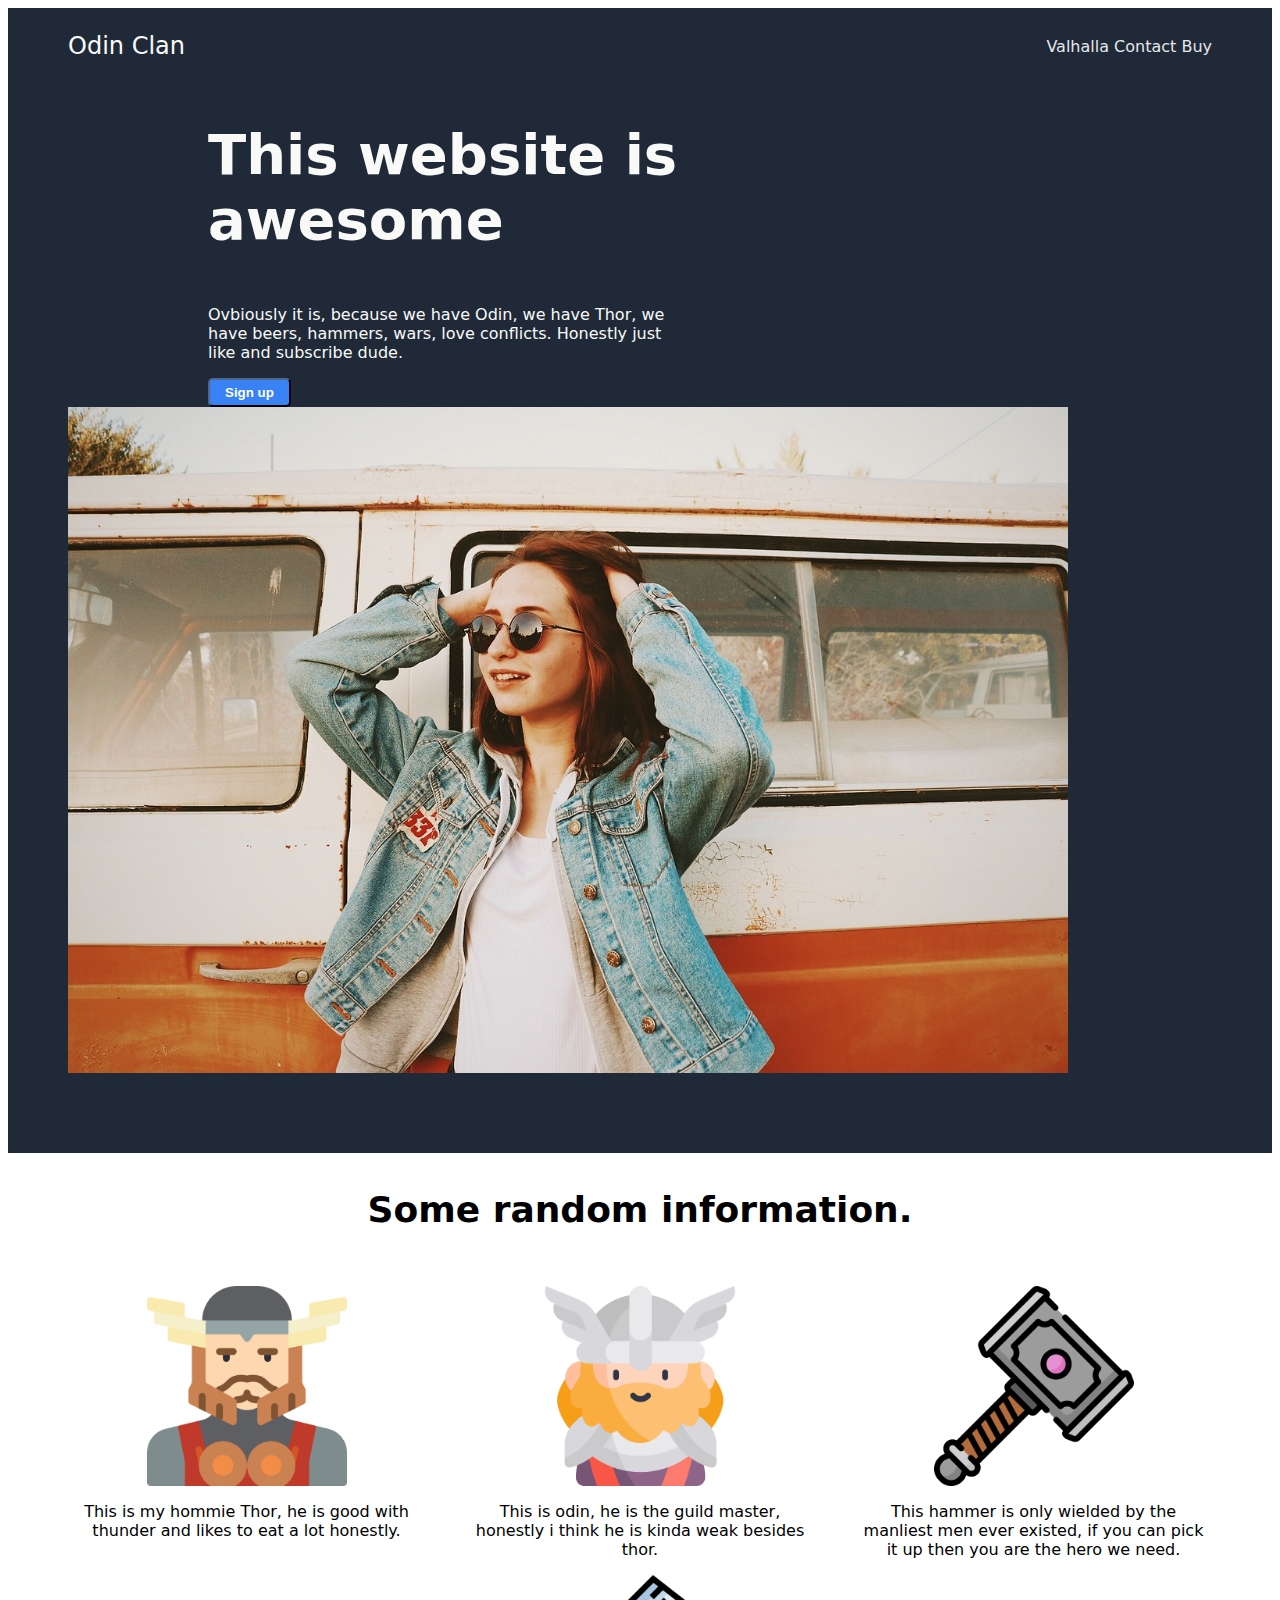
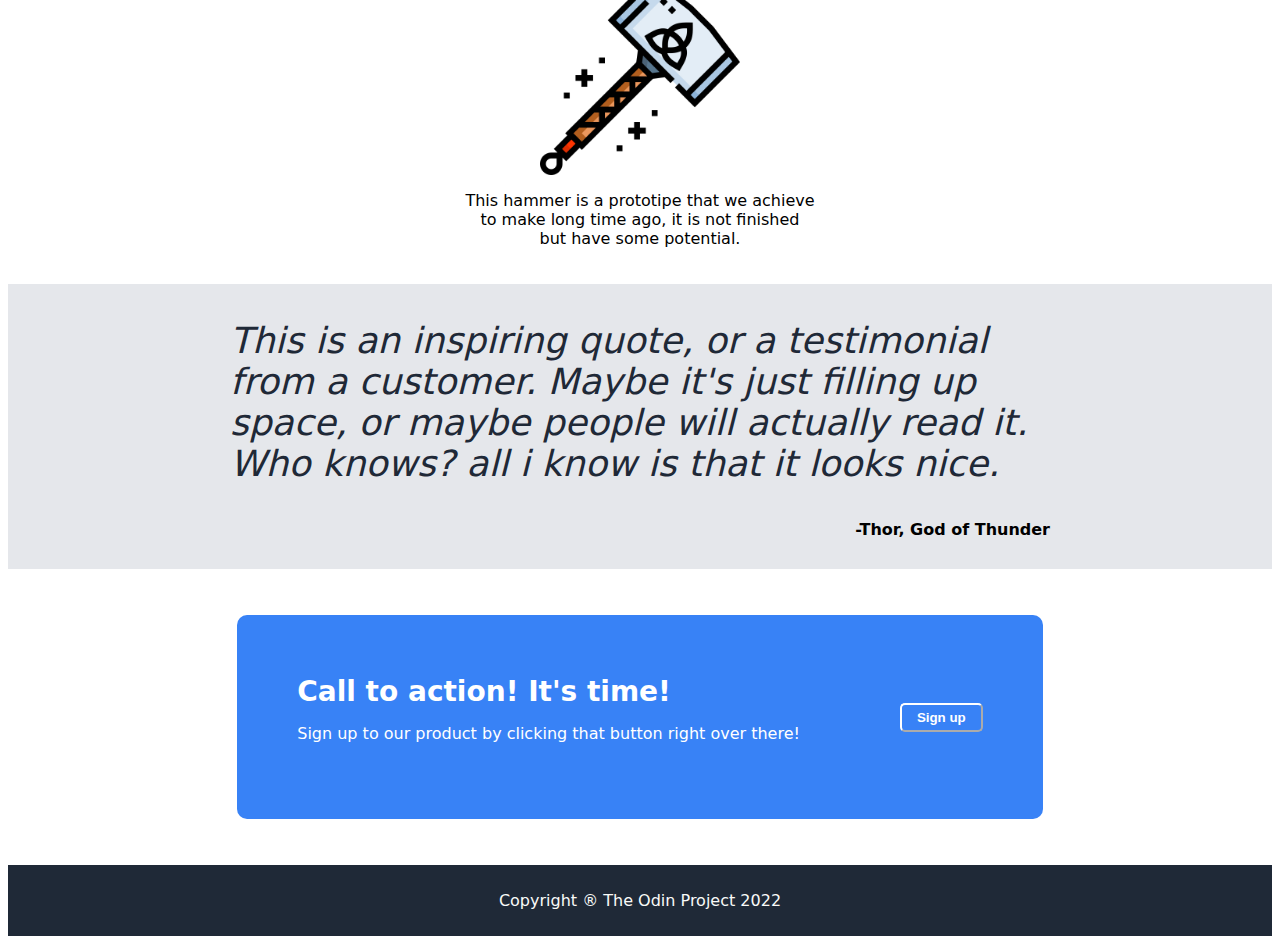
<file: index.html>
<!DOCTYPE html>
<html lang="en">
<head>
    <meta charset="UTF-8">
    <meta http-equiv="X-UA-Compatible" content="IE=edge">
    <meta name="viewport" content="width=device-width, initial-scale=1.0">
    <title>Odin Clan</title>
    <link rel="stylesheet" href="style.css">
</head>
<body>
    <div class="header">
        <div class="Arriba"> 
            <p>Odin Clan</p>
            <div>
            <a href="Drum/index-START.html">Valhalla</a>
            <a href="#">Contact</a>
            <a href="#">Buy</a></div>
        </div>
        <div class="Abajo">
            <div>
                <h1>This website is awesome</h1>
                <p>Ovbiously it is, because we have Odin, we have Thor, we have beers, hammers, wars, love conflicts. 
                    Honestly just like and subscribe dude.
                </p>
                <button class="acbutton">Sign up</button>
            </div>
            <img src="images/awesome1.jpg" alt="look how awesome is this">
        </div>
    </div>
    <div class="randominf">
        <p class="headinfo">Some random information.</p>
        <div class="randomimg">
            <div class="cards"><img src="images/thor 1.png" alt=""><p>This is my hommie Thor, he is good with thunder and likes to eat a lot honestly.</p></div>
            <div class="cards"><img src="images/thor 2.png" alt=""><p>This is odin, he is the guild master, honestly i think he is kinda weak besides thor.</p></div>
            <div class="cards"><img src="images/thor 3.png" alt=""><p>This hammer is only wielded by the manliest men ever existed, if you can pick it up then you are the hero we need.</p></div>
            <div class="cards"><img src="images/thor 4.png" alt=""><p>This hammer is a prototipe that we achieve to make long time ago, it is not finished but have some potential.</p></div>
        </div>
    </div>
    <div class="quote">
        <div>
            <p>This is an inspiring quote, or a testimonial from a customer. Maybe it's just
                filling up space, or maybe people will actually read it. Who knows? all i know
                is that it looks nice.
            </p>
            <div>-Thor, God of Thunder</div>
        </div>
    </div>
    <div class="action" >
        
            <div class="actionbox"> 
                <div class="textac"> 
                    <h5>Call to action! It's time!</h5> 
                    <p> Sign up to our product by clicking that button right over there!</p>
                </div>
                <button class="acbutton">Sign up</button>
            </div>
    </div>
    <div class="footer">
        <p>Copyright ® The Odin Project 2022</p>
    </div>
    <script>
        // Your JavaScript goes here!
        let max = 57;
        let min = 20;
        let palabra = 'yOlO';
        function add7(num){
            return console.log(num += 7);
        }
        add7(max);
        function multiply(numero1, numero2){
            return console.log(numero1 * numero2);
        }
        multiply(max, min);
        function capitalize(aword){
            let str = aword.slice(1).toLowerCase();
            let str2 = aword.charAt(0).toUpperCase();
            return console.log(str2+str);
        }
        capitalize(palabra);
        function lastLetter(bword){
            return console.log(bword.slice(-1));
        }
        lastLetter(palabra);
      </script>
</body>
</html>
</file>
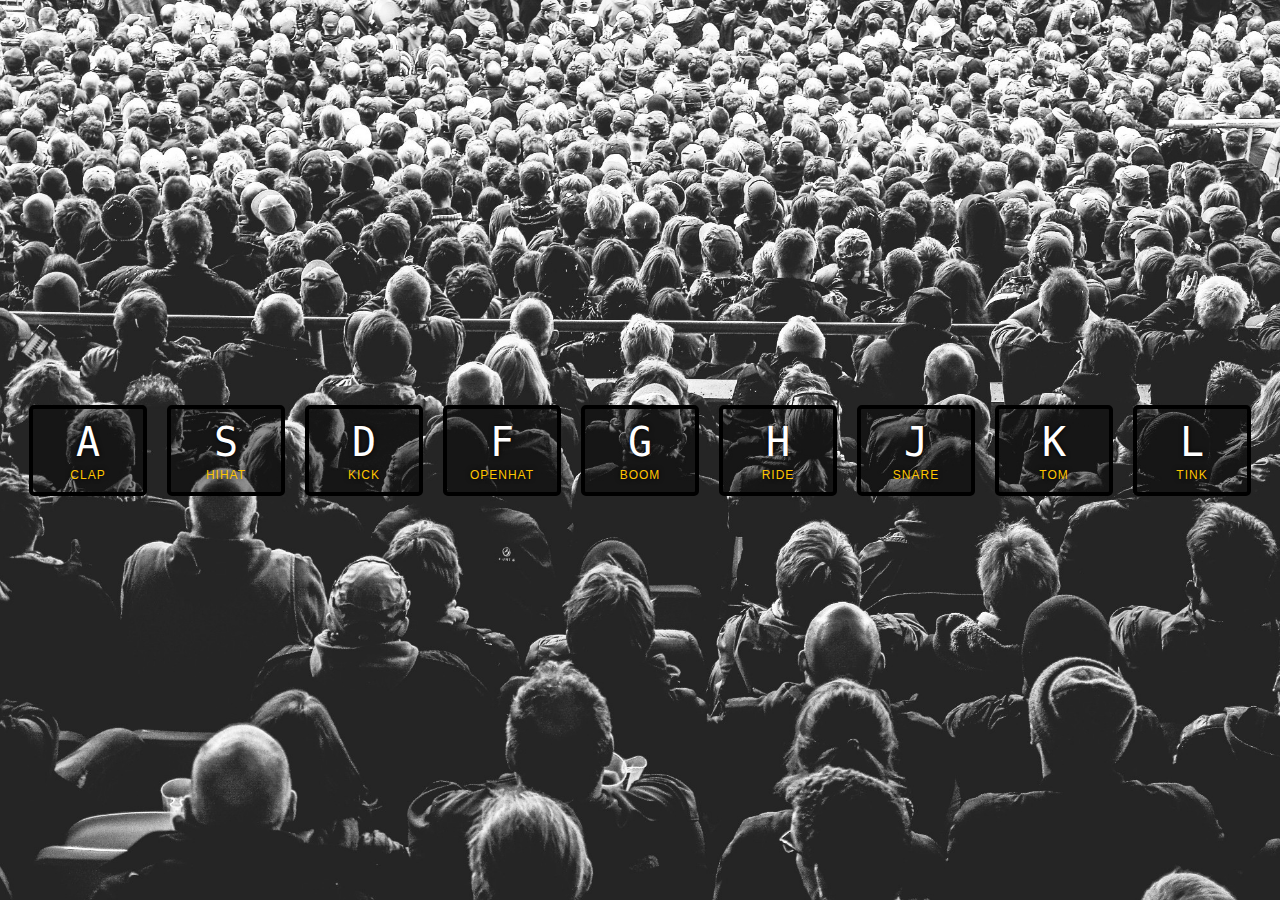
<file: Drum/index-FINISHED.html>
<!DOCTYPE html>
<html lang="en">
<head>
  <meta charset="UTF-8">
  <title>JS Drum Kit</title>
  <link rel="stylesheet" href="style.css">
</head>
<body>


  <div class="keys">
    <div data-key="65" class="key">
      <kbd>A</kbd>
      <span class="sound">clap</span>
    </div>
    <div data-key="83" class="key">
      <kbd>S</kbd>
      <span class="sound">hihat</span>
    </div>
    <div data-key="68" class="key">
      <kbd>D</kbd>
      <span class="sound">kick</span>
    </div>
    <div data-key="70" class="key">
      <kbd>F</kbd>
      <span class="sound">openhat</span>
    </div>
    <div data-key="71" class="key">
      <kbd>G</kbd>
      <span class="sound">boom</span>
    </div>
    <div data-key="72" class="key">
      <kbd>H</kbd>
      <span class="sound">ride</span>
    </div>
    <div data-key="74" class="key">
      <kbd>J</kbd>
      <span class="sound">snare</span>
    </div>
    <div data-key="75" class="key">
      <kbd>K</kbd>
      <span class="sound">tom</span>
    </div>
    <div data-key="76" class="key">
      <kbd>L</kbd>
      <span class="sound">tink</span>
    </div>
  </div>

  <audio data-key="65" src="sounds/clap.wav"></audio>
  <audio data-key="83" src="sounds/hihat.wav"></audio>
  <audio data-key="68" src="sounds/kick.wav"></audio>
  <audio data-key="70" src="sounds/openhat.wav"></audio>
  <audio data-key="71" src="sounds/boom.wav"></audio>
  <audio data-key="72" src="sounds/ride.wav"></audio>
  <audio data-key="74" src="sounds/snare.wav"></audio>
  <audio data-key="75" src="sounds/tom.wav"></audio>
  <audio data-key="76" src="sounds/tink.wav"></audio>

<script>
  function removeTransition(e) {
    if (e.propertyName !== 'transform') return;
    e.target.classList.remove('playing');
  }

  function playSound(e) {
    const audio = document.querySelector(`audio[data-key="${e.keyCode}"]`);
    const key = document.querySelector(`div[data-key="${e.keyCode}"]`);
    if (!audio) return;

    key.classList.add('playing');
    audio.currentTime = 0;
    audio.play();
  }

  const keys = Array.from(document.querySelectorAll('.key'));
  keys.forEach(key => key.addEventListener('transitionend', removeTransition));
  window.addEventListener('keydown', playSound);
</script>


</body>
</html>
</file>
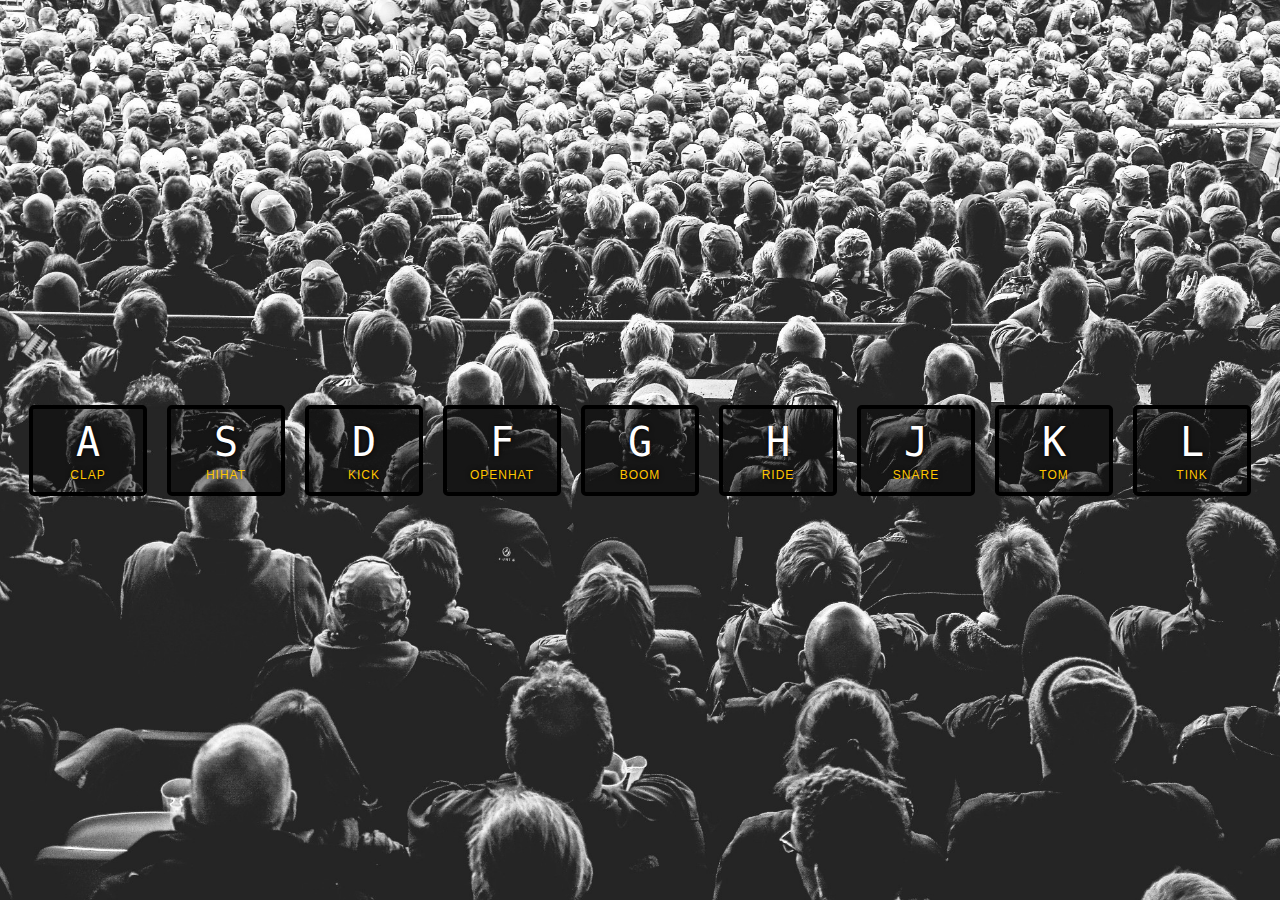
<file: Drum/index-START.html>
<!DOCTYPE html>
<html lang="en">
<head>
  <meta charset="UTF-8">
  <title>JS Drum Kit</title>
  <link rel="stylesheet" href="style.css">
  <script type="text/javascript" src="drum.js"></script>
</head>
<body>


  <div class="keys">
    <div data-key="a" class="key">
      <kbd>A</kbd>
      <span class="sound">clap</span>
    </div>
    <div data-key="s" class="key">
      <kbd>S</kbd>
      <span class="sound">hihat</span>
    </div>
    <div data-key="d" class="key">
      <kbd>D</kbd>
      <span class="sound">kick</span>
    </div>
    <div data-key="f" class="key">
      <kbd>F</kbd>
      <span class="sound">openhat</span>
    </div>
    <div data-key="g" class="key">
      <kbd>G</kbd>
      <span class="sound">boom</span>
    </div>
    <div data-key="h" class="key">
      <kbd>H</kbd>
      <span class="sound">ride</span>
    </div>
    <div data-key="j" class="key">
      <kbd>J</kbd>
      <span class="sound">snare</span>
    </div>
    <div data-key="k" class="key">
      <kbd>K</kbd>
      <span class="sound">tom</span>
    </div>
    <div data-key="l" class="key">
      <kbd>L</kbd>
      <span class="sound">tink</span>
    </div>
  </div>

  <audio data-key="a" src="sounds/clap.wav"></audio>
  <audio data-key="s" src="sounds/hihat.wav"></audio>
  <audio data-key="d" src="sounds/kick.wav"></audio>
  <audio data-key="f" src="sounds/openhat.wav"></audio>
  <audio data-key="g" src="sounds/boom.wav"></audio>
  <audio data-key="h" src="sounds/ride.wav"></audio>
  <audio data-key="j" src="sounds/snare.wav"></audio>
  <audio data-key="k" src="sounds/tom.wav"></audio>
  <audio data-key="l" src="sounds/tink.wav"></audio>

<script>

</script>


</body>
</html>
</file>
<file: style.css>
body{
    display: flex;
    flex-direction: column;
    font-family: system-ui, -apple-system, BlinkMacSystemFont, 'Segoe UI', Roboto, Oxygen, Ubuntu, Cantarell, 'Open Sans', 'Helvetica Neue', sans-serif;
}

.header,
.footer{
    background-color: #1f2937;
    color: #f9faf8;
}
.Arriba,
.Abajo{
    display: flex;
    justify-content: space-between;
    align-items: center;
    padding-inline: 60px;
}
.Arriba div a{
    color: #e5e7eb;
    text-decoration: none;
}
.Arriba p{
    font-size: 24px;
}
.Abajo div{
    display: flex;
    flex-direction: column;
    max-width: min-content;
    padding-inline: 140px;
}
.Abajo{
    flex-wrap: wrap;
}
.Abajo div button{
    align-self: flex-start;
    border-color:#1f2937;
}
.Abajo div h1{
    font-size: 56px;
    min-width: 475px;
}
.Abajo img{
    height: auto;
    max-width: 1000px;
    min-width:auto;
}

.header{
    display: flex;
    flex-direction: column;
    padding-bottom: 80px;
}
.headinfo{
    text-align: center;
    font-weight: bolder;
    font-size: 36px;
}
.randomimg{
    display: flex;
    justify-content: space-evenly;
    flex-wrap: wrap;
    padding: 20px;
}
.cards{
    display: flex;
    flex-direction: column;
    align-items: center;
}

.cards img{
    height: auto;
    max-width: 200px;
    align-self: center;
}
.cards p{
    max-width: 350px;
    text-align: center;
}
.quote{
    display: flex;
    background-color: #e5e7eb;
    flex-direction: column;
    align-items: center;
    padding-bottom: 30px;
}

.quote p{
    font-size: 36px;
    font-style: italic;
    font-weight: lighter;
    color: #1f2937;
    min-width: 300px;
    max-width: 820px;
    
}
.quote div div{
    font-weight: bolder;
    text-align: right;
}
.action{
    display: flex;
    padding: 10px;
    color: white;
    justify-content: center;
    align-items: center;
}
.actionbox{
    background-color: #3882f6;
    display: flex;
    gap: 100px;
    align-items: center;
    margin: 36px;
    padding: 60px;
    border-radius: 10px;
}
.acbutton{
    background-color: #3882f6;
    color: white;
    border-color: white;
    border-radius: 5px;
    padding: 5px;
    padding-left: 15px;
    padding-right: 15px;
    font-weight: bold;
    min-width: fit-content;
}
.textac h5{
    font-weight:bolder;
    font-size: 28px;
    margin: 0;
    min-width: 340px;
}
.textac{
    display: flex;
    flex-direction: column;
    margin: 0;
    padding: 0;
    gap: 0;
}
.footer{
    padding: 10px;
    text-align: center;
    
}
</file>
<file: Drum/style.css>
html {
  font-size: 10px;
  background: url('./background.jpg') bottom center;
  background-size: cover;
}

body,html {
  margin: 0;
  padding: 0;
  font-family: sans-serif;
}

.keys {
  display: flex;
  flex: 1;
  min-height: 100vh;
  align-items: center;
  justify-content: center;
}

.key {
  border: .4rem solid black;
  border-radius: .5rem;
  margin: 1rem;
  font-size: 1.5rem;
  padding: 1rem .5rem;
  transition: all .07s ease;
  width: 10rem;
  text-align: center;
  color: white;
  background: rgba(0,0,0,0.4);
  text-shadow: 0 0 .5rem black;
}

.playing {
  transform: scale(1.1);
  border-color: #ffc600;
  box-shadow: 0 0 1rem #ffc600;
}

kbd {
  display: block;
  font-size: 4rem;
}

.sound {
  font-size: 1.2rem;
  text-transform: uppercase;
  letter-spacing: .1rem;
  color: #ffc600;
}
</file>
